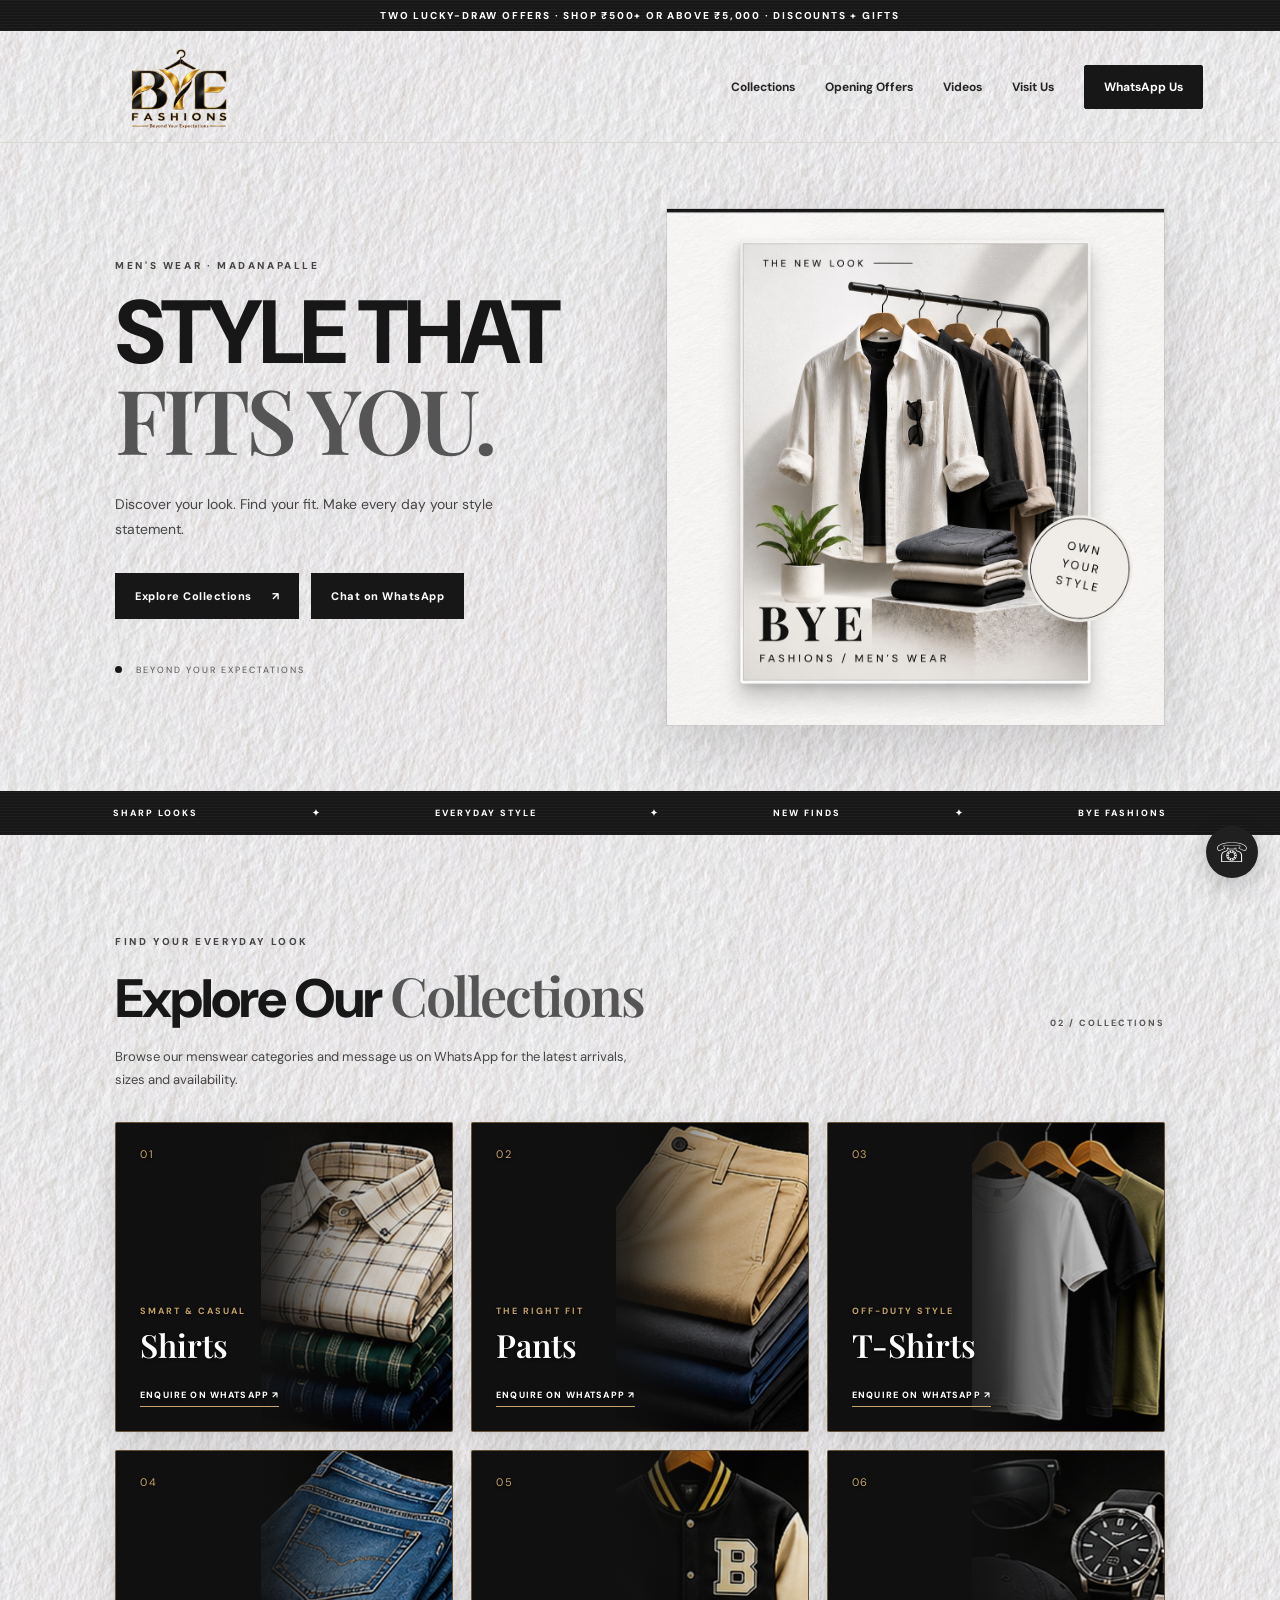
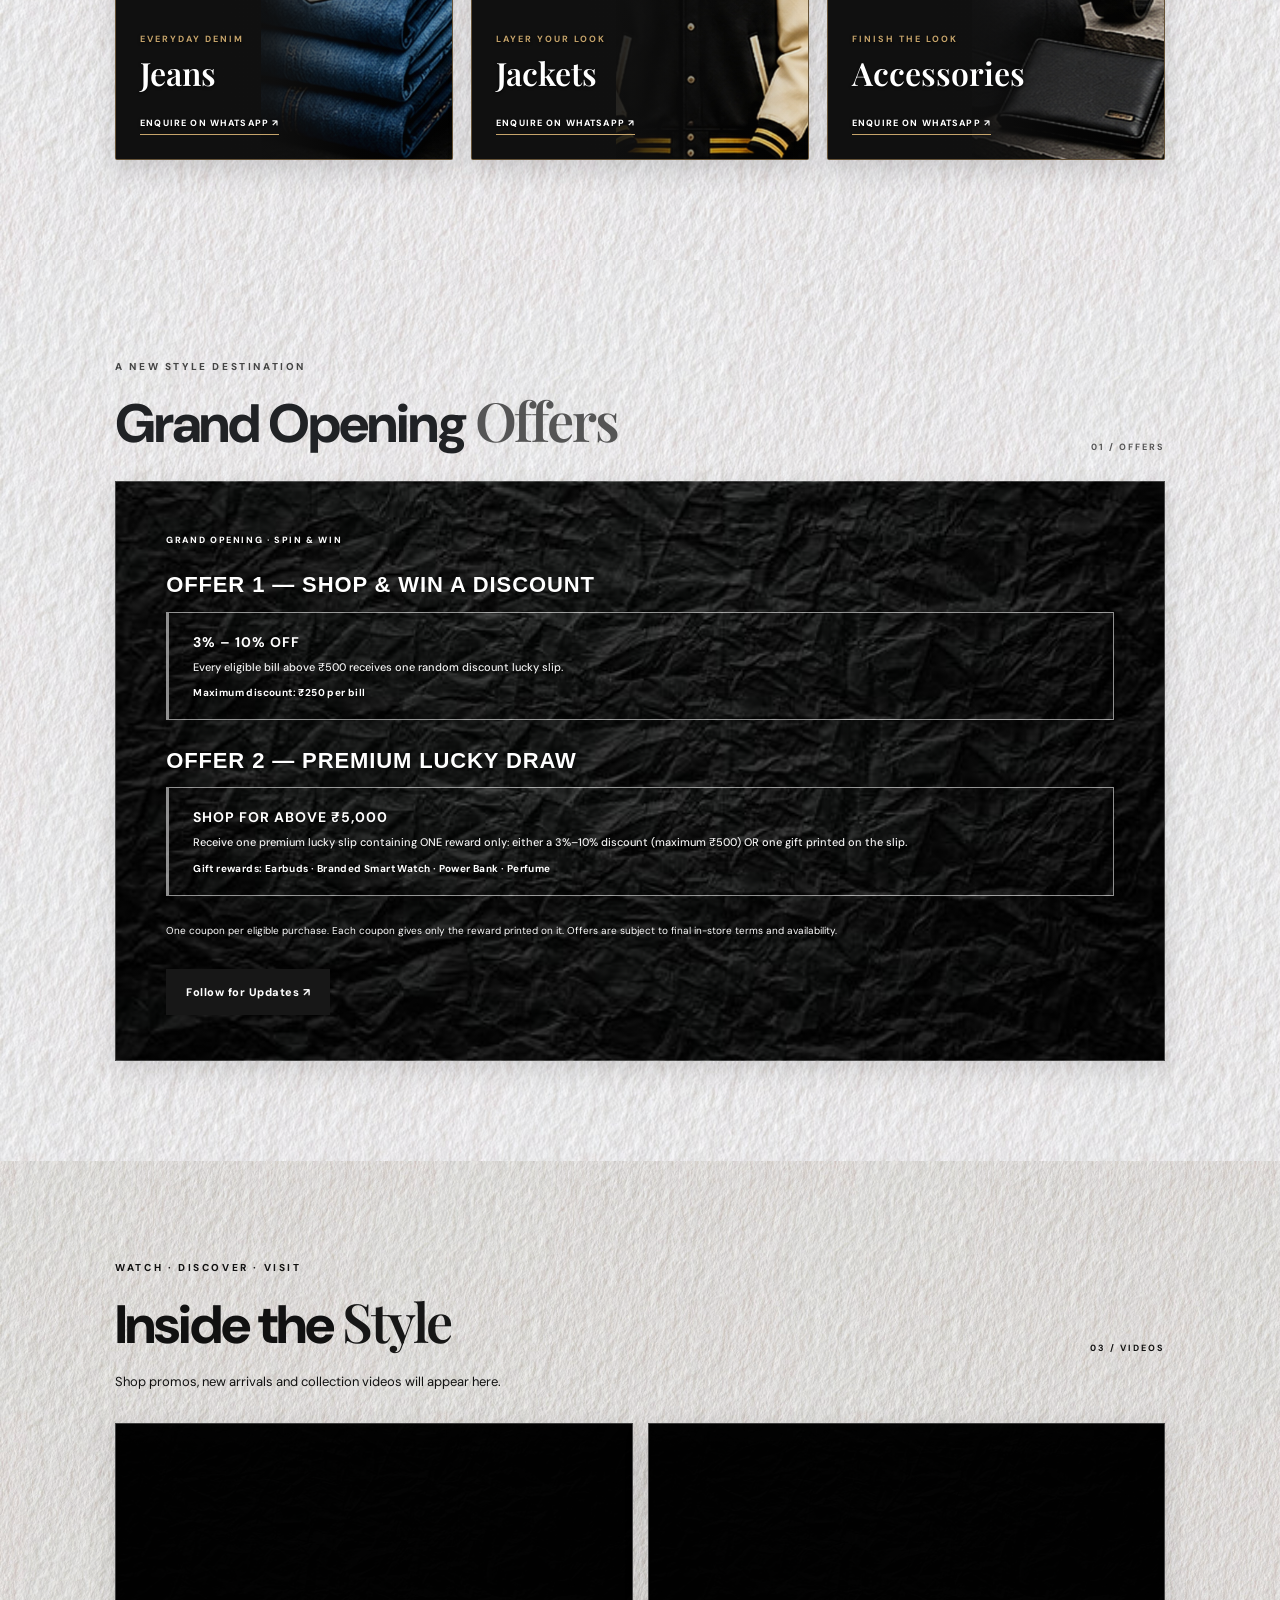
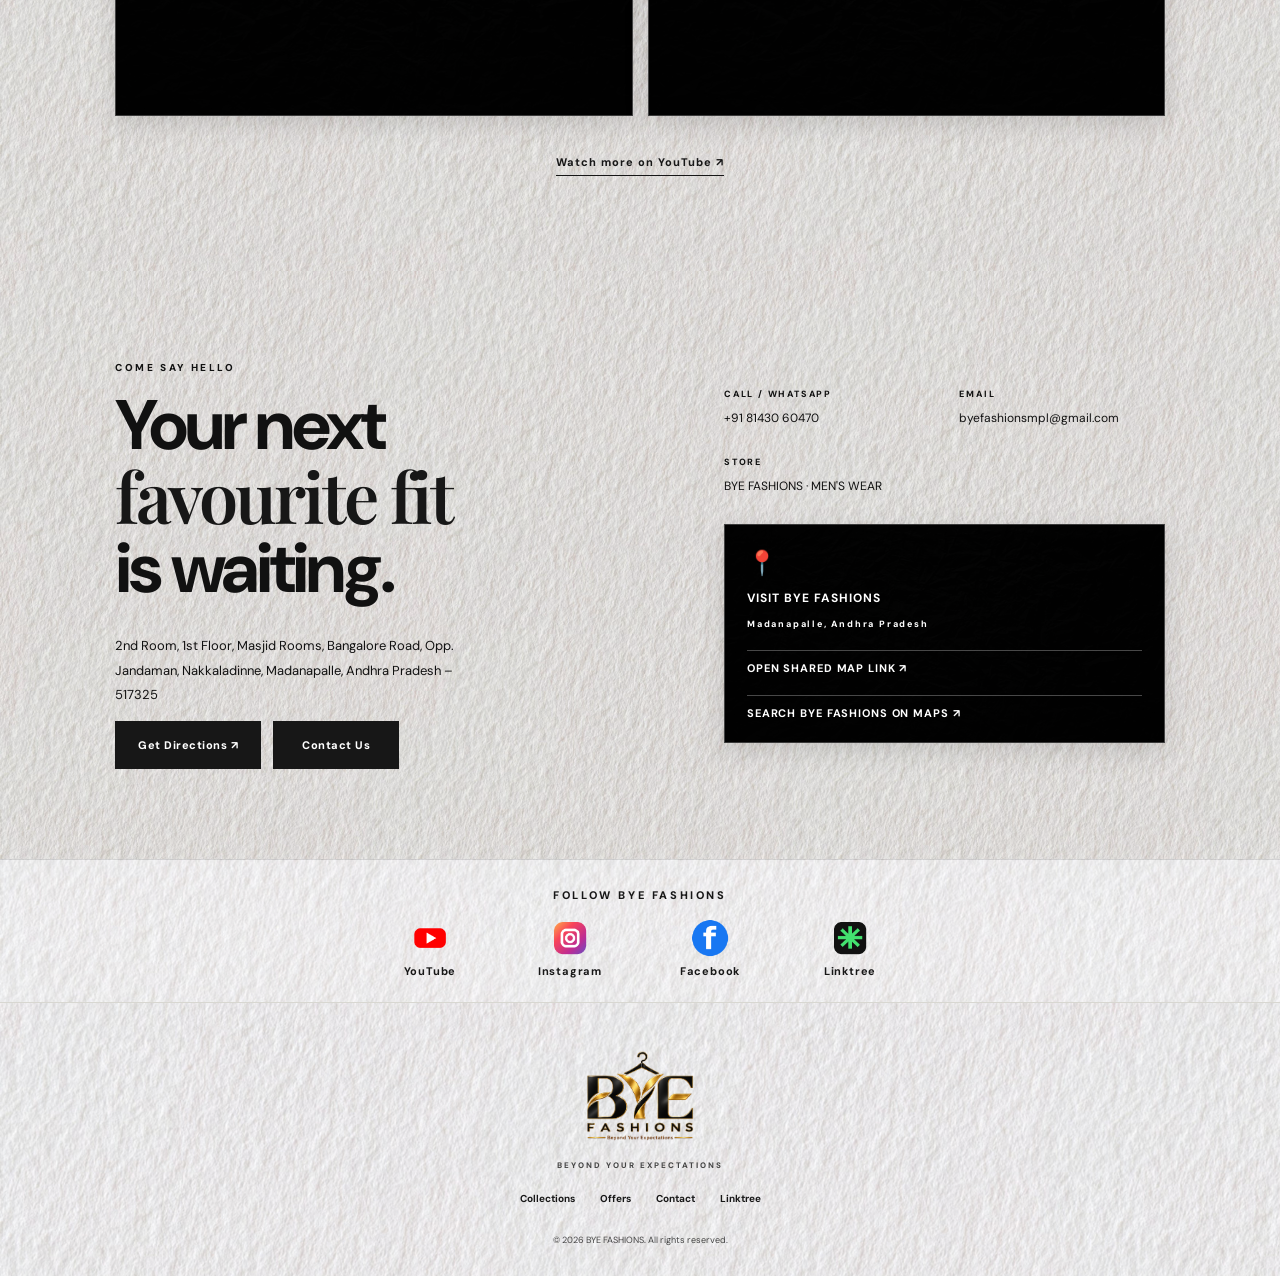
<file: index.html>
<!doctype html>
<html lang="en">
<head>
  <meta charset="utf-8">
  <meta name="viewport" content="width=device-width, initial-scale=1">
  <meta name="theme-color" content="#111111">
  <meta name="description" content="BYE FASHIONS — Men's wear in Madanapalle. Explore collections, opening offers and connect with us.">
  <title>BYE FASHIONS | Men's Wear</title>
  <link rel="icon" type="image/png" href="assets/bye-fashions-logo.png">
  <link rel="preconnect" href="https://fonts.googleapis.com">
  <link rel="preconnect" href="https://fonts.gstatic.com" crossorigin>
  <link href="https://fonts.googleapis.com/css2?family=DM+Sans:wght@400;500;600;700;800&family=Playfair+Display:wght@600;700&display=swap" rel="stylesheet">
  <link rel="stylesheet" href="styles.css">
</head>
<body>
  <div class="announcement" id="announcement">GRAND OPENING · Stay tuned for our opening offers</div>
  <header class="site-header">
    <a class="brand" href="#home" aria-label="BYE FASHIONS home">
      <img src="assets/bye-fashions-logo.png" alt="BYE FASHIONS logo">
    </a>
    <button class="menu-toggle" id="menuToggle" aria-label="Open navigation" aria-expanded="false">☰</button>
    <nav id="mainNav">
      <a href="#collections">Collections</a>
      <a href="#offers">Opening Offers</a>
      <a href="#videos">Videos</a>
      <a href="#visit">Visit Us</a>
      <a class="nav-cta" data-link="whatsapp" href="#">WhatsApp Us</a>
    </nav>
  </header>

  <main>
    <section class="hero" id="home">
      <div class="hero-glow"></div>
      <div class="hero-copy">
        <p class="eyebrow">MEN'S WEAR · MADANAPALLE</p>
        <h1>STYLE THAT<br><span>FITS YOU.</span></h1>
        <p class="hero-sub">Discover your look. Find your fit. Make every day your style statement.</p>
        <div class="hero-actions">
          <a class="button button-gold" href="#collections">Explore Collections <span>↗</span></a>
          <a class="button button-outline" data-link="whatsapp" href="#">Chat on WhatsApp</a>
        </div>
        <div class="hero-note"><span class="gold-dot"></span> BEYOND YOUR EXPECTATIONS</div>
      </div>
      <div class="hero-art" aria-label="BYE FASHIONS editorial menswear collection">
        <img class="hero-editorial-image" src="assets/bye-fashions-hero-editorial.jpg"
             alt="BYE FASHIONS menswear collection featuring shirts, trousers and everyday styles">
      </div>
    </section>

    <section class="ticker" aria-label="Brand promise"><span>SHARP LOOKS</span><i>✦</i><span>EVERYDAY STYLE</span><i>✦</i><span>NEW FINDS</span><i>✦</i><span>BYE FASHIONS</span></section>

    <section class="section collections-section" id="collections">
      <div class="section-heading">
        <div><p class="eyebrow">FIND YOUR EVERYDAY LOOK</p><h2>Explore Our <em>Collections</em></h2></div>
        <span class="section-index">02 / COLLECTIONS</span>
      </div>
      <p class="section-intro">Browse our menswear categories and message us on WhatsApp for the latest arrivals, sizes and availability.</p>
      <div class="collection-grid">
        <a class="collection-card card-shirts" href="https://chat.whatsapp.com/E4lYMnunEx90iemK81GIgt" target="_blank" rel="noopener noreferrer"><span>01</span><div><small>SMART &amp; CASUAL</small><h3>Shirts</h3><b>ENQUIRE ON WHATSAPP ↗</b></div></a>
        <a class="collection-card card-pants" href="https://chat.whatsapp.com/E4lYMnunEx90iemK81GIgt" target="_blank" rel="noopener noreferrer"><span>02</span><div><small>THE RIGHT FIT</small><h3>Pants</h3><b>ENQUIRE ON WHATSAPP ↗</b></div></a>
        <a class="collection-card card-tees" href="https://chat.whatsapp.com/E4lYMnunEx90iemK81GIgt" target="_blank" rel="noopener noreferrer"><span>03</span><div><small>OFF-DUTY STYLE</small><h3>T-Shirts</h3><b>ENQUIRE ON WHATSAPP ↗</b></div></a>
        <a class="collection-card card-jeans" href="https://chat.whatsapp.com/E4lYMnunEx90iemK81GIgt" target="_blank" rel="noopener noreferrer"><span>04</span><div><small>EVERYDAY DENIM</small><h3>Jeans</h3><b>ENQUIRE ON WHATSAPP ↗</b></div></a>
        <a class="collection-card card-jackets" href="https://chat.whatsapp.com/E4lYMnunEx90iemK81GIgt" target="_blank" rel="noopener noreferrer"><span>05</span><div><small>LAYER YOUR LOOK</small><h3>Jackets</h3><b>ENQUIRE ON WHATSAPP ↗</b></div></a>
        <a class="collection-card card-accessories" href="https://chat.whatsapp.com/E4lYMnunEx90iemK81GIgt" target="_blank" rel="noopener noreferrer"><span>06</span><div><small>FINISH THE LOOK</small><h3>Accessories</h3><b>ENQUIRE ON WHATSAPP ↗</b></div></a>
      </div>
</section>

    <section class="section offers-section" id="offers">
      <div class="section-heading">
        <div><p class="eyebrow">A NEW STYLE DESTINATION</p><h2>Grand Opening <em>Offers</em></h2></div>
        <span class="section-index">01 / OFFERS</span>
      </div>
      <div class="offer-panel">
        <div class="offer-content">
          <span class="offer-label">GRAND OPENING · SPIN & WIN</span>
          <div class="offer-item">
            <h3 class="offer-side-heading">OFFER 1 — SHOP & WIN A DISCOUNT</h3>
            <div class="offer-deal">
              <strong>3% – 10% OFF</strong>
              <span>Every eligible bill above ₹500 receives one random discount lucky slip.</span>
              <b>Maximum discount: ₹250 per bill</b>
            </div>
          </div>
          <div class="offer-item">
            <h3 class="offer-side-heading">OFFER 2 — PREMIUM LUCKY DRAW</h3>
            <div class="offer-deal offer-premium">
              <strong>SHOP FOR ABOVE ₹5,000</strong>
              <span>Receive one premium lucky slip containing ONE reward only: either a 3%–10% discount (maximum ₹500) OR one gift printed on the slip.</span>
              <b>Gift rewards: Earbuds · Branded Smart Watch · Power Bank · Perfume</b>
            </div>
          </div>
          <p class="offer-terms">One coupon per eligible purchase. Each coupon gives only the reward printed on it. Offers are subject to final in-store terms and availability.</p>
        </div>
        <a class="button button-dark" data-link="instagram" href="#">Follow for Updates ↗</a>
      </div>
    </section>

    <section class="section video-section" id="videos">
      <div class="section-heading">
        <div><p class="eyebrow">WATCH · DISCOVER · VISIT</p><h2>Inside the <em>Style</em></h2></div>
        <span class="section-index">03 / VIDEOS</span>
      </div>
      <p class="section-intro">Shop promos, new arrivals and collection videos will appear here.</p>
      <div class="video-grid">
        <div class="video-placeholder" id="promoVideo1"><div class="play-icon">▶</div><b>SHOP PROMO</b><small>Watch the latest BYE FASHIONS shop promo</small></div>
        <div class="video-placeholder video-alt" id="promoVideo2"><div class="play-icon">▶</div><b>NEW ARRIVALS</b><small>Watch our latest arrivals</small></div>
      </div>
      <div class="center-action"><a class="text-link" data-link="youtube" href="#">Watch more on YouTube ↗</a></div>
    </section>

    <section class="visit-section" id="visit">
      <div class="visit-copy">
        <p class="eyebrow">COME SAY HELLO</p>
        <h2>Your next<br><em>favourite fit</em><br>is waiting.</h2>
        <p class="address" id="shopAddress"></p>
        <div class="visit-actions"><a class="button button-gold" data-link="maps" href="#">Get Directions ↗</a><a class="button button-outline light" data-link="whatsapp" href="#">Contact Us</a></div>
      </div>
      <div class="visit-details">
        <div><small>CALL / WHATSAPP</small><a id="shopPhone" href="#"></a></div>
        <div><small>EMAIL</small><a id="shopEmail" href="#"></a></div>
        <div><small>STORE</small><span>BYE FASHIONS · MEN'S WEAR</span></div>
        <div class="map-card"><span>📍</span><b>VISIT BYE FASHIONS</b><small>Madanapalle, Andhra Pradesh</small><a data-link="maps" href="#">OPEN SHARED MAP LINK ↗</a><a data-link="mapsSearch" href="#">SEARCH BYE FASHIONS ON MAPS ↗</a></div>
      </div>
    </section>
  </main>


    <div class="social-navigation" aria-label="Follow BYE FASHIONS">
      <span class="social-navigation-title">FOLLOW BYE FASHIONS</span>
      <div class="social-navigation-links">
        <a href="https://www.youtube.com/@byefashions" target="_blank" rel="noopener noreferrer" aria-label="YouTube">
          <img src="assets/social-youtube.png" alt=""><span>YouTube</span>
        </a>
        <a href="https://www.instagram.com/byefashions/" target="_blank" rel="noopener noreferrer" aria-label="Instagram">
          <img src="assets/social-instagram.png" alt=""><span>Instagram</span>
        </a>
        <a href="https://www.facebook.com/profile.php?id=61595693604194" target="_blank" rel="noopener noreferrer" aria-label="Facebook">
          <img src="assets/social-facebook.png" alt=""><span>Facebook</span>
        </a>
        <a href="https://linktr.ee/byefashions" target="_blank" rel="noopener noreferrer" aria-label="Linktree">
          <img src="assets/social-linktree.png" alt=""><span>Linktree</span>
        </a>
      </div>
    </div>

  <footer>
    <img src="assets/bye-fashions-logo.png" alt="BYE FASHIONS">
    <p>BEYOND YOUR EXPECTATIONS</p>
    <div class="footer-links"><a href="#collections">Collections</a><a href="#offers">Offers</a><a href="#visit">Contact</a><a href="https://linktr.ee/byefashions" target="_blank" rel="noopener noreferrer">Linktree</a></div>
    <small>© <span id="year"></span> BYE FASHIONS. All rights reserved.</small>
  </footer>
  <a class="floating-whatsapp" data-link="whatsapp" href="#" aria-label="Chat on WhatsApp">☏</a>
  <script src="config.js"></script>
  <script src="script.js"></script>
</body>
</html>
</file>
<file: styles.css>
*{box-sizing:border-box}html{scroll-behavior:smooth}body{margin:0;background:#f5f3ef;color:#171717;font-family:"DM Sans",Arial,sans-serif}a{color:inherit;text-decoration:none}.announcement{background:#b68a45;color:#17130c;text-align:center;padding:9px 15px;font-size:10px;font-weight:800;letter-spacing:1.8px}.site-header{height:86px;padding:0 clamp(20px,6vw,90px);display:flex;align-items:center;justify-content:space-between;background:#f8f7f4;position:sticky;top:0;z-index:20;border-bottom:1px solid #e7e2d9}.brand img{width:145px;height:66px;object-fit:contain}nav{display:flex;align-items:center;gap:30px;font-size:12px;font-weight:700}nav a:not(.nav-cta){color:#4d4a44}nav a:hover,.footer-links a:hover{color:#a77a35}.nav-cta{background:#171717;color:#fff;padding:13px 19px;border-radius:2px}.menu-toggle{display:none;border:0;background:none;font-size:25px}.hero{min-height:590px;background:#151515;color:#fff;display:grid;grid-template-columns:1.05fr .95fr;align-items:center;padding:65px clamp(25px,9vw,140px);position:relative;overflow:hidden}.hero-glow{position:absolute;width:600px;height:600px;border-radius:50%;background:radial-gradient(circle,#5b4526 0,rgba(21,21,21,0) 68%);right:8%;top:0;opacity:.5}.hero-copy,.hero-art{position:relative;z-index:1}.eyebrow{font-size:10px;letter-spacing:2.6px;font-weight:800;color:#a77d3d;margin:0 0 18px}.hero h1{font-size:clamp(52px,7vw,94px);line-height:.95;letter-spacing:-4px;margin:0;font-weight:800}.hero h1 span{font-family:"Playfair Display",serif;color:#c39a5a;font-weight:600;font-style:italic}.hero-sub{color:#c6c2bb;max-width:410px;line-height:1.8;font-size:14px;margin:25px 0 30px}.hero-actions,.visit-actions{display:flex;gap:12px;flex-wrap:wrap}.button{display:inline-flex;align-items:center;gap:20px;padding:15px 19px;font-size:11px;font-weight:800;letter-spacing:.5px;transition:.2s;border:1px solid transparent}.button:hover{transform:translateY(-2px)}.button-gold{background:#bd9659;color:#17130c}.button-outline{border-color:#68645e;color:#fff}.button-dark{background:#171717;color:#fff}.hero-note{font-size:9px;letter-spacing:2px;color:#aaa;margin-top:45px}.gold-dot{display:inline-block;width:7px;height:7px;border-radius:50%;background:#c39a5a;margin-right:10px}.hero-art{display:flex;justify-content:center;align-items:center;min-height:430px}.hero-frame{width:min(330px,75%);height:420px;border:1px solid #927044;padding:18px;display:flex;flex-direction:column;justify-content:space-between;position:relative;background:linear-gradient(150deg,#27231d,#0c0c0c 60%,#3a2d1c);box-shadow:22px 22px 0 rgba(185,143,77,.12)}.frame-top,.frame-bottom small{font-size:9px;letter-spacing:2px;color:#c5a16a}.frame-bottom{display:flex;flex-direction:column}.frame-bottom b{font:700 45px "Playfair Display";letter-spacing:8px;color:#d0ad73}.fashion-silhouette{position:absolute;inset:60px 30px 65px;background:radial-gradient(ellipse at 50% 20%,#777 0 9%,transparent 10%),linear-gradient(90deg,transparent 25%,#353535 26% 74%,transparent 75%);clip-path:polygon(38% 0,62% 0,74% 17%,92% 28%,80% 38%,72% 31%,78% 100%,22% 100%,28% 31%,20% 38%,8% 28%,26% 17%);opacity:.8}.round-stamp{position:absolute;right:0;bottom:38px;border:1px solid #c19a5b;color:#d2ad70;border-radius:50%;width:95px;height:95px;display:grid;place-content:center;text-align:center;font-size:11px;line-height:1.5;letter-spacing:2px;transform:rotate(12deg);background:#171717}.ticker{display:flex;justify-content:space-evenly;align-items:center;gap:10px;background:#bd9659;color:#17130c;padding:16px 10px;font-size:9px;font-weight:800;letter-spacing:2px}.ticker i{font-style:normal}.section{padding:100px clamp(22px,9vw,140px)}.section-heading{display:flex;justify-content:space-between;align-items:end;gap:20px;margin-bottom:30px}.section h2,.social-band h2{font-size:clamp(34px,4vw,53px);letter-spacing:-2px;line-height:1.05;margin:0;font-weight:800}.section h2 em,.social-band h2 em,.visit-section h2 em{font-family:"Playfair Display",serif;color:#a77d3d;font-weight:600}.section-index{font-size:9px;letter-spacing:2px;color:#9a958b;font-weight:700}.offer-panel{background:#dfd6c8;padding:45px 50px;display:flex;justify-content:space-between;align-items:center;gap:30px}.offer-label{font-size:9px;letter-spacing:2px;font-weight:800;color:#97703b}.offer-panel h3{font:600 clamp(29px,4vw,43px) "Playfair Display";line-height:1.12;margin:12px 0}.offer-panel p,.section-intro{font-size:13px;line-height:1.8;color:#6d685f;max-width:540px}.fine-print{font-size:10px;color:#938d83;margin-top:12px}.collections-section{background:#eeece7}.section-intro{margin:-12px 0 30px}.collection-grid{display:grid;grid-template-columns:repeat(3,1fr);gap:13px}.collection-card{height:300px;position:relative;overflow:hidden;background:#242321;color:#fff;padding:20px;display:flex;flex-direction:column;justify-content:space-between;isolation:isolate}.collection-card:before{content:"";position:absolute;inset:0;z-index:-2;background:linear-gradient(135deg,#6d6558,#252525 65%);transition:transform .5s}.collection-card:after{content:"";position:absolute;inset:0;z-index:-1;background:linear-gradient(0deg,rgba(0,0,0,.9),transparent 70%)}.collection-card:hover:before{transform:scale(1.08)}.card-shirts:before{background:linear-gradient(135deg,#8b8172,#333 65%)}.card-pants:before{background:linear-gradient(135deg,#6c7470,#292d2c 65%)}.card-tees:before{background:linear-gradient(135deg,#9a765b,#31271f 65%)}.card-jeans:before{background:linear-gradient(135deg,#566b83,#202d3b 65%)}.card-jackets:before{background:linear-gradient(135deg,#806b50,#28221b 65%)}.card-accessories:before{background:linear-gradient(135deg,#79716a,#282625 65%)}.collection-card>span{font-size:10px;color:#e0c18c}.collection-card small{font-size:8px;letter-spacing:2px;color:#d0b17b}.collection-card h3{font:600 36px "Playfair Display";margin:7px 0 14px}.collection-card b{font-size:8px;letter-spacing:1.3px;color:#d8b77d}.center-action{text-align:center;margin-top:34px}.social-band{background:#171717;color:#fff;padding:65px clamp(22px,9vw,140px);display:grid;grid-template-columns:1fr 1fr;gap:50px;align-items:center}.social-band h2{font-size:clamp(30px,3.5vw,44px)}.social-band p:not(.eyebrow){font-size:12px;color:#aaa;line-height:1.8;max-width:440px}.social-links{display:grid;grid-template-columns:1fr 1fr;gap:12px}.social-links a{border:1px solid #4b463d;padding:17px;color:#e5d9c6;font-size:12px;font-weight:700}.social-links a span{color:#c39a5a;font-size:17px;margin-right:10px}.video-grid{display:grid;grid-template-columns:1fr 1fr;gap:15px}.video-placeholder{min-height:260px;background:linear-gradient(135deg,#2b2a27,#0e0e0e);color:#fff;display:flex;flex-direction:column;align-items:center;justify-content:center;gap:12px}.video-alt{background:linear-gradient(135deg,#66543b,#1c1a17)}.play-icon{width:48px;height:48px;border:1px solid #c39a5a;border-radius:50%;display:grid;place-items:center;color:#d1ad73;padding-left:3px}.video-placeholder b{font-size:11px;letter-spacing:2px}.video-placeholder small{font-size:10px;color:#bbb}.text-link{font-size:11px;font-weight:800;letter-spacing:1px;border-bottom:1px solid #b68a45;padding-bottom:6px}.visit-section{background:#171717;color:#fff;padding:90px clamp(22px,9vw,140px);display:grid;grid-template-columns:1.1fr .9fr;gap:70px}.visit-section h2{font-size:clamp(45px,6vw,70px);line-height:.98;letter-spacing:-3px;margin:0 0 30px}.address{font-size:13px;line-height:1.9;color:#c0bbb2;max-width:380px}.visit-details{display:grid;grid-template-columns:1fr 1fr;gap:30px;align-content:center}.visit-details>div{display:flex;flex-direction:column;gap:10px}.visit-details small{font-size:9px;letter-spacing:1.8px;color:#c39a5a;font-weight:800}.visit-details a,.visit-details span{font-size:12px;color:#e5e0d7}.map-card{grid-column:1/-1;background:#292722;padding:25px;min-height:135px}.map-card span{font-size:24px}.map-card b{font-size:12px;letter-spacing:1px}.map-card a{color:#d4ae72;font-size:9px;letter-spacing:1px;margin-top:8px}.light{color:#fff}footer{background:#f5f3ef;text-align:center;padding:35px 20px 28px}footer img{width:125px;height:60px;object-fit:contain}footer p{font-size:8px;letter-spacing:2px;color:#9b7949;font-weight:800}.footer-links{display:flex;justify-content:center;gap:25px;margin:22px 0;font-size:10px;font-weight:700;color:#5f5a52}footer>small{font-size:9px;color:#928c82}.floating-whatsapp{position:fixed;bottom:22px;right:22px;width:52px;height:52px;border-radius:50%;background:#1f9d61;color:#fff;display:grid;place-items:center;font-size:27px;box-shadow:0 8px 25px #0003;z-index:30}
@media(max-width:800px){.site-header{height:72px}.brand img{width:118px;height:58px}.menu-toggle{display:block}nav{display:none;position:absolute;top:72px;left:0;right:0;background:#f8f7f4;padding:20px 25px 25px;flex-direction:column;align-items:stretch;gap:18px;border-bottom:1px solid #ddd}nav.open{display:flex}.hero{grid-template-columns:1fr;padding-top:65px;padding-bottom:35px}.hero-art{min-height:360px;margin-top:35px}.hero-frame{height:330px}.round-stamp{right:4%}.section{padding-top:70px;padding-bottom:70px}.offer-panel{padding:30px;align-items:flex-start;flex-direction:column}.collection-grid{grid-template-columns:repeat(2,1fr)}.collection-card{height:250px}.social-band,.visit-section{grid-template-columns:1fr;gap:35px}.visit-details{gap:25px}.ticker{overflow:hidden;white-space:nowrap}.section-index{display:none}}
@media(max-width:480px){.hero h1{font-size:58px}.hero-art{min-height:315px}.hero-frame{height:295px}.collection-grid{gap:8px}.collection-card{height:210px;padding:14px}.collection-card h3{font-size:28px}.collection-card b{font-size:7px}.social-links{gap:8px}.social-links a{padding:13px 10px;font-size:10px}.video-grid{grid-template-columns:1fr}.video-placeholder{min-height:210px}.visit-details{grid-template-columns:1fr}.map-card{grid-column:auto}.footer-links{gap:15px;flex-wrap:wrap}}

.offer-highlights{display:grid;grid-template-columns:1fr 1fr;gap:12px;margin:20px 0;max-width:680px}
.offer-deal{background:#f4f0e9;border-left:3px solid #ae8348;padding:16px 18px;display:flex;flex-direction:column;gap:7px}
.offer-deal strong{font-size:14px;letter-spacing:1px;color:#171717}
.offer-deal span{font-size:11px;line-height:1.6;color:#6d685f}
.offer-terms{font-size:10px!important;color:#777168!important}
@media(max-width:600px){.offer-highlights{grid-template-columns:1fr}}

.offer-content{max-width:760px}.offer-deal b{font-size:10px;letter-spacing:.4px;color:#9a7138;margin-top:3px}.discount-odds{display:grid;grid-template-columns:repeat(5,1fr);gap:8px;margin:18px 0 10px}.discount-odds>strong{grid-column:1/-1;font-size:10px;letter-spacing:1px;text-transform:uppercase;color:#78603f}.discount-odds div{background:#f4f0e9;padding:10px 8px;display:flex;flex-direction:column;gap:5px}.discount-odds span{font-size:10px;color:#6d685f}.discount-odds b{font-size:14px;color:#171717}.offer-terms{max-width:700px!important;font-size:10px!important;line-height:1.7!important;color:#716b61!important}@media(max-width:600px){.discount-odds{grid-template-columns:repeat(3,1fr)}}

.offer-deal-premium{border-left-color:#171717;background:#e7dfd2}.prize-tags{display:flex;flex-wrap:wrap;gap:6px;margin-top:8px}.prize-tags span{font-size:8px;font-weight:800;letter-spacing:.7px;color:#fff;background:#171717;padding:7px 8px}.discount-odds div{align-items:center;justify-content:center;min-height:42px}.discount-odds div span{font-weight:800;color:#171717;letter-spacing:.4px}


/* BYE FASHIONS charcoal / matte-white textile finish */
body{background-color:#202225;color:#f1f1ee;background-image:repeating-linear-gradient(0deg,rgba(255,255,255,.018) 0,rgba(255,255,255,.018) 1px,transparent 1px,transparent 3px),repeating-linear-gradient(90deg,rgba(0,0,0,.10) 0,rgba(0,0,0,.10) 1px,transparent 1px,transparent 4px),radial-gradient(ellipse at 18% 8%,rgba(255,255,255,.055),transparent 42%),linear-gradient(145deg,#282b2e,#17191b 55%,#222427)}
.announcement{background:#b8945c;color:#111;background-image:repeating-linear-gradient(90deg,rgba(255,255,255,.07) 0,rgba(255,255,255,.07) 1px,transparent 1px,transparent 4px)}
.site-header,nav{background-color:#eeede9;color:#17191b;background-image:repeating-linear-gradient(0deg,rgba(40,40,40,.025) 0,rgba(40,40,40,.025) 1px,transparent 1px,transparent 3px),repeating-linear-gradient(90deg,rgba(255,255,255,.24) 0,rgba(255,255,255,.24) 1px,transparent 1px,transparent 4px)}
nav a:not(.nav-cta){color:#333}.nav-cta{background:#202225;color:#fff}
.hero,.visit-section,.social-band{background-color:#17191b;background-image:repeating-linear-gradient(0deg,rgba(255,255,255,.018) 0,rgba(255,255,255,.018) 1px,transparent 1px,transparent 3px),repeating-linear-gradient(90deg,rgba(0,0,0,.14) 0,rgba(0,0,0,.14) 1px,transparent 1px,transparent 4px),radial-gradient(ellipse at 14% 65%,rgba(184,148,92,.12),transparent 42%),linear-gradient(135deg,#292c2f,#121416 72%)}
.hero-glow{opacity:.25}
.hero-frame,.video-placeholder,.video-alt,.map-card{background-color:#222528;background-image:repeating-linear-gradient(0deg,rgba(255,255,255,.025) 0,rgba(255,255,255,.025) 1px,transparent 1px,transparent 3px),repeating-linear-gradient(90deg,rgba(0,0,0,.13) 0,rgba(0,0,0,.13) 1px,transparent 1px,transparent 4px),linear-gradient(145deg,#303336,#141618 72%)}
.ticker{background:#b8945c}
.section,.collections-section{background-color:#202326;color:#f1f0ec;background-image:repeating-linear-gradient(0deg,rgba(255,255,255,.014) 0,rgba(255,255,255,.014) 1px,transparent 1px,transparent 4px),linear-gradient(135deg,#292c2f,#191c1e)}
.section h2{color:#f3f2ee}.section-intro{color:#c2c1bb}.section-index{color:#b8b5ad}
.offers-section,.video-section,footer{background-color:#e9e8e4;color:#202225;background-image:repeating-linear-gradient(0deg,rgba(30,30,30,.025) 0,rgba(30,30,30,.025) 1px,transparent 1px,transparent 3px),repeating-linear-gradient(90deg,rgba(255,255,255,.25) 0,rgba(255,255,255,.25) 1px,transparent 1px,transparent 5px),linear-gradient(135deg,#efeee9,#deded9)}
.offers-section .section-heading h2,.video-section .section-heading h2{color:#202225}
.offer-panel{background-color:#f4f3ef;color:#1c1e20;border:1px solid #d0cfca;background-image:repeating-linear-gradient(0deg,rgba(20,20,20,.018) 0,rgba(20,20,20,.018) 1px,transparent 1px,transparent 3px),repeating-linear-gradient(90deg,rgba(255,255,255,.34) 0,rgba(255,255,255,.34) 1px,transparent 1px,transparent 4px),linear-gradient(145deg,#faf9f5,#e7e6e1);box-shadow:0 14px 35px rgba(0,0,0,.14)}
.offer-panel h3{color:#1c1e20}.offer-panel p{color:#555650}
.offer-deal{background:#e7e6e1;border:1px solid #d0cfca;border-left:3px solid #ad8954;background-image:repeating-linear-gradient(0deg,rgba(20,20,20,.025) 0,rgba(20,20,20,.025) 1px,transparent 1px,transparent 4px)}
.offer-deal strong{color:#17191b}.offer-deal span,.offer-deal b,.fine-print,.offer-terms{color:#555650}
.discount-odds{background:#e8e7e2;border:1px solid #d0cfca;color:#222}.discount-odds strong,.discount-odds span{color:#222}.discount-odds b{color:#896a3e}
.collection-card{border:1px solid rgba(255,255,255,.16);box-shadow:0 10px 26px rgba(0,0,0,.25)}
.collection-card:before{background-image:repeating-linear-gradient(0deg,rgba(255,255,255,.035) 0,rgba(255,255,255,.035) 1px,transparent 1px,transparent 3px),repeating-linear-gradient(90deg,rgba(0,0,0,.12) 0,rgba(0,0,0,.12) 1px,transparent 1px,transparent 4px),linear-gradient(135deg,#55595b,#242729 70%);filter:saturate(.58)}
.social-links a{border-color:#65635d;background:rgba(255,255,255,.025)}
.video-section .section-intro{color:#5f5e59}.footer-links{color:#444}.floating-whatsapp{background:#23865a}
@media(max-width:800px){nav.open{background-color:#eeede9;background-image:repeating-linear-gradient(0deg,rgba(30,30,30,.02) 0,rgba(30,30,30,.02) 1px,transparent 1px,transparent 3px)}}

/* BYE FASHIONS — embossed white paper + matte black theme */
:root{--paper:#f7f6f2;--ink:#171717;--muted:#5f5f5b;--line:#d8d7d1;--soft:#eeede8;--accent:#252525}
body{background-color:var(--paper);color:var(--ink);background-image:repeating-linear-gradient(0deg,rgba(35,35,35,.025) 0,rgba(35,35,35,.025) 1px,transparent 1px,transparent 3px),repeating-linear-gradient(90deg,rgba(255,255,255,.55) 0,rgba(255,255,255,.55) 1px,transparent 1px,transparent 4px),radial-gradient(ellipse at 20% 15%,rgba(255,255,255,.85),transparent 55%),linear-gradient(135deg,#fbfaf7,#efeee9 55%,#f8f7f3)}
.announcement,.ticker{background:#171717;color:#fff;background-image:repeating-linear-gradient(0deg,rgba(255,255,255,.035) 0,rgba(255,255,255,.035) 1px,transparent 1px,transparent 3px)}
.site-header,nav,nav.open{background-color:#f8f7f3;color:#171717;background-image:repeating-linear-gradient(0deg,rgba(25,25,25,.018) 0,rgba(25,25,25,.018) 1px,transparent 1px,transparent 3px),repeating-linear-gradient(90deg,rgba(255,255,255,.5) 0,rgba(255,255,255,.5) 1px,transparent 1px,transparent 4px);border-color:#d8d7d1}
nav a:not(.nav-cta){color:#242424}nav a:hover,.footer-links a:hover{color:#000;text-decoration:underline;text-underline-offset:5px}.nav-cta,.button-dark{background:#171717;color:#fff;border:1px solid #171717}.nav-cta:hover,.button-dark:hover{background:#383838}
.hero,.visit-section,.social-band{background-color:#f7f6f2;color:#171717;background-image:repeating-linear-gradient(0deg,rgba(35,35,35,.024) 0,rgba(35,35,35,.024) 1px,transparent 1px,transparent 3px),repeating-linear-gradient(90deg,rgba(255,255,255,.52) 0,rgba(255,255,255,.52) 1px,transparent 1px,transparent 4px),radial-gradient(ellipse at 75% 20%,rgba(255,255,255,.9),transparent 55%),linear-gradient(135deg,#fbfaf7,#efeee9 65%,#f8f7f3)}
.hero h1,.section h2,.social-band h2,.visit-section h2{color:#171717}.hero h1 span,.section h2 em,.social-band h2 em,.visit-section h2 em{color:#555;font-style:normal}.eyebrow,.offer-label,.section-index,.visit-details small{color:#555}.hero-sub,.hero-note,.address,.visit-details a,.visit-details span,.social-band p:not(.eyebrow){color:#555}.hero-frame,.video-placeholder,.video-alt,.map-card{background-color:#e9e8e2;color:#171717;background-image:repeating-linear-gradient(0deg,rgba(30,30,30,.035) 0,rgba(30,30,30,.035) 1px,transparent 1px,transparent 3px),repeating-linear-gradient(90deg,rgba(255,255,255,.5) 0,rgba(255,255,255,.5) 1px,transparent 1px,transparent 4px),linear-gradient(145deg,#faf9f5,#e4e3dd);border:1px solid #c9c8c1;box-shadow:0 12px 30px rgba(0,0,0,.08)}
.frame-top,.frame-bottom small,.frame-bottom b,.round-stamp,.play-icon{color:#171717;border-color:#777}.frame-bottom b{color:#171717}.round-stamp{background:#f7f6f2}.hero-glow{opacity:.08;background:radial-gradient(circle,#777 0,rgba(255,255,255,0) 68%)}
.button-gold,.button-outline{background:#171717;color:#fff;border:1px solid #171717}.button-outline{border-color:#171717}.gold-dot{background:#171717}
.section,.collections-section{background-color:#f7f6f2;color:#171717;background-image:repeating-linear-gradient(0deg,rgba(35,35,35,.022) 0,rgba(35,35,35,.022) 1px,transparent 1px,transparent 3px),repeating-linear-gradient(90deg,rgba(255,255,255,.48) 0,rgba(255,255,255,.48) 1px,transparent 1px,transparent 4px),linear-gradient(135deg,#faf9f6,#efeee9)}
.offers-section,.video-section,footer{background-color:#f7f6f2;color:#171717;background-image:repeating-linear-gradient(0deg,rgba(35,35,35,.022) 0,rgba(35,35,35,.022) 1px,transparent 1px,transparent 3px),repeating-linear-gradient(90deg,rgba(255,255,255,.48) 0,rgba(255,255,255,.48) 1px,transparent 1px,transparent 4px),linear-gradient(135deg,#faf9f6,#efeee9)}
.offer-panel,.offer-deal,.offer-deal-premium,.discount-odds,.discount-odds div{background-color:#f8f7f3;color:#171717;background-image:repeating-linear-gradient(0deg,rgba(35,35,35,.02) 0,rgba(35,35,35,.02) 1px,transparent 1px,transparent 3px),repeating-linear-gradient(90deg,rgba(255,255,255,.5) 0,rgba(255,255,255,.5) 1px,transparent 1px,transparent 4px);border:1px solid #d5d4ce;box-shadow:none}.offer-deal{border-left:3px solid #171717}.offer-deal strong,.discount-odds b,.discount-odds strong,.discount-odds span,.offer-deal b{color:#171717}.offer-panel p,.offer-deal span,.offer-terms,.fine-print,.section-intro{color:#555}
.collection-card{background:#f8f7f3;color:#171717;border:1px solid #c9c8c1;box-shadow:0 8px 22px rgba(0,0,0,.07)}.collection-card:before,.card-shirts:before,.card-pants:before,.card-tees:before,.card-jeans:before,.card-jackets:before,.card-accessories:before{background-image:repeating-linear-gradient(0deg,rgba(35,35,35,.025) 0,rgba(35,35,35,.025) 1px,transparent 1px,transparent 3px),repeating-linear-gradient(90deg,rgba(255,255,255,.5) 0,rgba(255,255,255,.5) 1px,transparent 1px,transparent 4px),linear-gradient(135deg,#faf9f6,#e3e2dc 70%);filter:none}.collection-card:after{background:linear-gradient(0deg,rgba(255,255,255,.97),rgba(255,255,255,.05) 85%)}.collection-card>span,.collection-card small,.collection-card h3,.collection-card b{color:#171717}
.social-links a{border:1px solid #c9c8c1;background:rgba(255,255,255,.35);color:#171717}.social-links a span{color:#171717}.video-placeholder b,.video-placeholder small{color:#171717}.video-placeholder{background-color:#e9e8e2}.video-alt{background-color:#e9e8e2}.visit-details small{color:#555}.map-card{background-color:#eeede8}.map-card a{color:#171717}.light{color:#171717}footer{border-top:1px solid #d8d7d1}footer p,footer>small,.footer-links{color:#555}.text-link{border-color:#171717;color:#171717}.floating-whatsapp{background:#202020}
/* Use the supplied embossed-paper reference as the real repeating site texture */
body,.site-header,nav,nav.open,.hero,.section,.collections-section,.offers-section,.video-section,.visit-section,.social-band,footer,.offer-panel,.offer-deal,.offer-deal-premium,.discount-odds,.discount-odds div,.hero-frame,.video-placeholder,.video-alt,.map-card{background-image:linear-gradient(rgba(255,255,255,.16),rgba(255,255,255,.16)),url('assets/paper-texture.jpg');background-repeat:repeat;background-size:auto,560px 560px;background-blend-mode:normal,normal}

/* Offers: clear vertical sequence */
.offer-panel{align-items:flex-start}
.offer-content{width:100%;max-width:760px}
.offer-item{margin:22px 0 26px}
.offer-side-heading{font-family:Inter,Arial,sans-serif!important;font-size:clamp(16px,2vw,20px)!important;font-weight:800!important;letter-spacing:.7px;text-transform:uppercase;color:#171717;margin:0 0 12px!important;line-height:1.35!important}
.offer-item .offer-deal{width:100%;box-sizing:border-box}
.offer-premium{border-left-color:#171717}
.offer-terms{margin-top:16px}
@media(max-width:600px){.offer-panel{padding:26px 20px;display:block}.offer-panel>.button{margin-top:18px;display:inline-flex}}

/* Editorial menswear hero image */
.hero-art{display:flex;align-items:center;justify-content:center;min-width:0}
.hero-editorial-image{display:block;width:min(100%,520px);height:auto;max-height:610px;object-fit:contain;border:1px solid rgba(0,0,0,.12);box-shadow:0 24px 55px rgba(0,0,0,.12)}
@media(max-width:760px){.hero-editorial-image{width:min(100%,390px);max-height:520px}}

/* VISIBILITY + RESPONSIVE LAYOUT FIXES */
html{scroll-behavior:smooth;scroll-padding-top:90px}
body{color:#171717!important;background-color:#f8f7f4!important}
p,small,.section-intro,.offer-deal span,.offer-terms,.address,.visit-details a,.visit-details span,footer p,footer small{color:#454545!important}
h1,h2,h3,h4,b,strong,label,nav a,.footer-links a{color:#171717}
.section-heading{display:flex;align-items:flex-end;justify-content:space-between;gap:18px;margin-bottom:28px}
.section h2{font-size:clamp(32px,5vw,54px);line-height:1.08;margin:0;color:#171717}
.offer-panel{display:block!important;background:rgba(255,255,255,.48)!important;border:1px solid #d0cec7!important}
.offer-content{max-width:none!important;width:100%}
.offer-side-heading{display:block!important;visibility:visible!important;opacity:1!important;color:#111!important;font-size:clamp(17px,2.2vw,22px)!important}
.offer-deal{background:rgba(255,255,255,.72)!important;border:1px solid #d1cfc8!important;border-left:4px solid #171717!important;padding:18px 20px!important}
.offer-deal strong,.offer-deal b{display:block;color:#111!important}
.offer-deal span{display:block;color:#444!important;line-height:1.65}
.offer-panel>.button{margin-top:20px;position:static;align-self:flex-start}
.video-placeholder,.video-alt{min-height:230px!important;background:rgba(255,255,255,.78)!important;border:1px solid #bdbbb4!important;box-shadow:0 8px 24px rgba(0,0,0,.06)}
.video-placeholder b,.video-placeholder small,.play-icon{color:#171717!important}
.play-icon{border:1px solid #171717!important}
.map-card{background:rgba(255,255,255,.78)!important;border:1px solid #c7c5be!important}
.visit-section{background-color:#f7f6f2!important;color:#171717!important}
.visit-section h2,.visit-details a,.visit-details span,.address{color:#171717!important}
.visit-details small{color:#555!important}
.button,.nav-cta{opacity:1!important;visibility:visible!important}
.collection-grid{grid-template-columns:repeat(3,minmax(0,1fr))}
.collection-card{min-height:220px;height:auto!important;padding:20px!important;justify-content:space-between}
.collection-card:after{background:linear-gradient(0deg,rgba(255,255,255,.98),rgba(255,255,255,.18) 100%)!important}
.collection-card>span,.collection-card small,.collection-card h3,.collection-card b{color:#111!important}
.collection-card b{font-size:10px!important;display:block;margin-top:10px}
@media(max-width:800px){
 .section-heading{align-items:flex-start}
 .offer-panel{padding:26px 20px!important}
 .collection-grid{grid-template-columns:repeat(2,minmax(0,1fr))!important}
 .visit-section{padding:60px 24px!important}
}
@media(max-width:480px){
 .collection-grid{grid-template-columns:1fr 1fr!important}
 .collection-card{min-height:190px;padding:14px!important}
 .collection-card h3{font-size:25px!important}
 .offer-side-heading{font-size:16px!important}
 .offer-deal{padding:15px!important}
 .video-grid{grid-template-columns:1fr!important}
}

/* Collection photography: clean product imagery with readable text */
.collection-card{background:#f7f6f2!important;color:#171717!important}
.collection-card:before{inset:0 0 0 34%!important;z-index:-2!important;background-position:center!important;background-size:cover!important;background-repeat:no-repeat!important;opacity:1!important;transition:transform .55s ease!important}
.collection-card:after{z-index:-1!important;background:linear-gradient(90deg,rgba(248,247,243,1) 0%,rgba(248,247,243,.96) 27%,rgba(248,247,243,.45) 58%,rgba(248,247,243,.03) 100%)!important}
.collection-card:hover:before{transform:scale(1.05)!important}
.card-shirts:before{background-image:url('assets/collection-shirts.jpg')!important}
.card-pants:before{background-image:url('assets/collection-pants.jpg')!important}
.card-tees:before{background-image:url('assets/collection-tshirts.jpg')!important}
.card-jeans:before{background-image:url('assets/collection-jeans.jpg')!important}
.card-jackets:before{background-image:url('assets/collection-jackets.jpg')!important}
.card-accessories:before{background-image:url('assets/collection-accessories.jpg')!important}
.collection-card>span,.collection-card small,.collection-card h3,.collection-card b{position:relative;z-index:1;color:#171717!important;text-shadow:0 1px 5px rgba(255,255,255,.65)}
@media(max-width:480px){.collection-card:before{inset:0 0 0 28%!important}.collection-card:after{background:linear-gradient(90deg,rgba(248,247,243,1),rgba(248,247,243,.78) 48%,rgba(248,247,243,.08))!important}}


/* FINAL READABILITY PASS: video, visit and section headings */
.video-section,
.visit-section {
  background-color: #f7f6f2 !important;
  color: #171717 !important;
  background-image:
    url("assets/paper-texture.jpg"),
    linear-gradient(#f7f6f2, #f7f6f2) !important;
  background-blend-mode: multiply, normal;
  background-size: 420px 420px, cover !important;
}
.video-section .section-heading h2,
.video-section .section-heading h2 em,
.visit-section h2,
.visit-section h2 em,
.video-section .eyebrow,
.visit-section .eyebrow,
.video-section .section-index,
.video-section .section-intro,
.video-placeholder b,
.video-placeholder small,
.video-placeholder .play-icon,
.visit-copy .address,
.visit-details,
.visit-details small,
.visit-details a,
.visit-details span,
.map-card b,
.map-card small,
.map-card a {
  color: #111111 !important;
  opacity: 1 !important;
  text-shadow: none !important;
}
.video-placeholder,
.video-alt,
.map-card {
  background-color: rgba(255,255,255,.78) !important;
  background-image: url("assets/paper-texture.jpg") !important;
  background-blend-mode: multiply !important;
  border: 1px solid #bdbbb4 !important;
}
.video-placeholder b {
  display: block !important;
  font-weight: 800 !important;
  letter-spacing: .16em !important;
}
.video-placeholder small {
  display: block !important;
  font-size: 13px !important;
  line-height: 1.55 !important;
  font-weight: 500 !important;
}
.play-icon {
  border: 1px solid #222 !important;
  color: #111 !important;
  background: rgba(255,255,255,.75) !important;
}
.visit-actions .button,
.visit-actions .button-gold,
.visit-actions .button-outline,
.visit-actions .button-outline.light {
  background: #171717 !important;
  color: #fff !important;
  border: 1px solid #171717 !important;
  opacity: 1 !important;
  text-shadow: none !important;
  min-width: 126px !important;
  display: inline-flex !important;
  align-items: center !important;
  justify-content: center !important;
  padding: 16px 22px !important;
}
.visit-actions .button:hover {
  background: #333 !important;
  color: #fff !important;
}
.visit-details .map-card {
  padding: 22px !important;
  gap: 12px !important;
}
.map-card a {
  display: block !important;
  font-weight: 700 !important;
  font-size: 11px !important;
  letter-spacing: .08em !important;
  padding-top: 8px !important;
  border-top: 1px solid rgba(0,0,0,.15) !important;
}
.video-section .section-heading h2 em,
.visit-section h2 em {
  color: #171717 !important;
}

/* BYE FASHIONS logo visibility upgrade */
.site-header {
  min-height: 104px !important;
}
.brand {
  display: flex !important;
  align-items: center !important;
  flex: 0 0 auto !important;
}
.brand img {
  width: 190px !important;
  height: 88px !important;
  max-width: none !important;
  object-fit: contain !important;
  display: block !important;
}
footer img {
  width: 190px !important;
  height: 96px !important;
  max-width: none !important;
  object-fit: contain !important;
  display: block !important;
  margin: 0 auto 8px !important;
}
@media (max-width: 800px) {
  .site-header {
    min-height: 88px !important;
    height: 88px !important;
    padding-left: 18px !important;
    padding-right: 18px !important;
  }
  .brand img {
    width: 155px !important;
    height: 76px !important;
  }
  nav {
    top: 88px !important;
  }
  footer img {
    width: 170px !important;
    height: 88px !important;
  }
}


/* Black crumpled-paper texture for collection tiles only */
.collection-card,
.collection-tile,
.category-card,
.collection-item,
.collections-grid > a,
.collections-grid > article {
  background-color: #111 !important;
  background-image:
    linear-gradient(rgba(0,0,0,.22), rgba(0,0,0,.48)),
    url("assets/black-crumpled-paper-texture.jpg") !important;
  background-size: cover, cover !important;
  background-position: center !important;
  background-repeat: no-repeat !important;
  color: #fff !important;
  border: 1px solid rgba(255,255,255,.22) !important;
  box-shadow: 0 8px 24px rgba(0,0,0,.10) !important;
}
.collection-card *,
.collection-tile *,
.category-card *,
.collection-item *,
.collections-grid > a *,
.collections-grid > article * {
  color: #fff !important;
}
.collection-card a,
.collection-tile a,
.category-card a,
.collection-item a,
.collections-grid > a a,
.collections-grid > article a {
  color: #fff !important;
}


/* BLACK CRUMPLED-PAPER TREATMENT FOR OFFER, VIDEO AND MAP TILES */
.offer-panel,
.offer-deal,
.video-placeholder,
.video-alt,
.map-card {
  background-color: #111 !important;
  background-image:
    linear-gradient(rgba(0,0,0,.24), rgba(0,0,0,.42)),
    url("assets/black-crumpled-paper-texture.jpg") !important;
  background-size: cover, cover !important;
  background-position: center !important;
  background-repeat: no-repeat !important;
  color: #fff !important;
  border: 1px solid rgba(255,255,255,.22) !important;
  box-shadow: 0 8px 24px rgba(0,0,0,.12) !important;
}
.offer-panel *,
.offer-deal *,
.video-placeholder *,
.map-card * {
  color: #fff !important;
  opacity: 1 !important;
  text-shadow: none !important;
}
.offer-label,
.offer-item h3,
.offer-side-heading,
.offer-deal strong,
.offer-deal b,
.video-placeholder b,
.video-placeholder small,
.map-card b,
.map-card small,
.map-card a {
  color: #fff !important;
}
.offer-deal {
  padding: 20px 24px !important;
  border-left: 3px solid rgba(255,255,255,.85) !important;
}
.offer-panel .fine-print,
.offer-panel p {
  color: rgba(255,255,255,.86) !important;
}
.video-placeholder {
  min-height: 260px !important;
}
.video-placeholder small {
  font-size: 12px !important;
  color: rgba(255,255,255,.9) !important;
}
.play-icon {
  border-color: #fff !important;
  color: #fff !important;
  background: rgba(0,0,0,.3) !important;
}
.map-card {
  padding: 25px !important;
  min-height: 150px !important;
}
.map-card a {
  border-top: 1px solid rgba(255,255,255,.28) !important;
  padding-top: 10px !important;
  font-weight: 700 !important;
}

/* BRAND LOGO: larger in header and footer */
.site-header {
  min-height: 112px !important;
  height: 112px !important;
}
.brand img {
  width: 205px !important;
  height: 100px !important;
  max-width: none !important;
  object-fit: contain !important;
  display: block !important;
}
footer img {
  width: 210px !important;
  height: 112px !important;
  max-width: none !important;
  object-fit: contain !important;
  display: block !important;
  margin: 0 auto 10px !important;
}
@media (max-width: 800px) {
  .site-header {
    min-height: 100px !important;
    height: 100px !important;
    padding-left: 16px !important;
    padding-right: 16px !important;
  }
  .brand img {
    width: 175px !important;
    height: 90px !important;
  }
  nav { top: 100px !important; }
  footer img {
    width: 185px !important;
    height: 100px !important;
  }
}


/* Offer panel contrast correction: keep every line readable on dark texture */
.offer-panel,
.offer-panel .offer-content,
.offer-panel .offer-item,
.offer-panel .offer-deal,
.offer-panel .fine-print {
  color: #fff !important;
}
.offer-panel .offer-label,
.offer-panel .offer-side-heading,
.offer-panel h3,
.offer-panel .offer-deal strong,
.offer-panel .offer-deal span,
.offer-panel .offer-deal b,
.offer-panel p,
.offer-panel .fine-print,
.offer-panel small {
  color: #fff !important;
  opacity: 1 !important;
  visibility: visible !important;
  text-shadow: 0 1px 2px rgba(0,0,0,.65) !important;
}
.offer-panel .offer-deal span,
.offer-panel .fine-print {
  color: #f2f2f2 !important;
  font-weight: 500 !important;
}
.offer-panel .offer-deal {
  background-color: rgba(0,0,0,.22) !important;
  border-color: rgba(255,255,255,.55) !important;
}
.offer-panel .offer-item h3 {
  font-weight: 800 !important;
  letter-spacing: .04em !important;
}
.offer-panel .offer-label {
  color: #fff !important;
  letter-spacing: .18em !important;
}


/* WhatsApp Community invitation */
.community-invite {
  margin-top: 34px;
  padding: 28px 32px;
  display: flex;
  align-items: center;
  justify-content: space-between;
  gap: 24px;
  background-color: #111;
  background-image:
    linear-gradient(rgba(0,0,0,.28), rgba(0,0,0,.42)),
    url("assets/black-crumpled-paper-texture.jpg");
  background-size: cover;
  background-position: center;
  border: 1px solid rgba(255,255,255,.22);
  color: #fff;
}
.community-invite * { color: #fff !important; }
.community-kicker {
  display: block;
  font-size: 9px;
  letter-spacing: 2px;
  font-weight: 800;
  margin-bottom: 9px;
}
.community-invite h3 {
  font-family: "Playfair Display", serif;
  font-size: clamp(22px, 3vw, 30px);
  line-height: 1.2;
  margin: 0 0 8px;
}
.community-invite p {
  margin: 0;
  max-width: 560px;
  font-size: 12px;
  line-height: 1.7;
  color: rgba(255,255,255,.9) !important;
}
.community-button {
  display: inline-flex;
  flex: 0 0 auto;
  align-items: center;
  justify-content: center;
  min-height: 48px;
  padding: 14px 20px;
  background: #fff;
  color: #111 !important;
  border: 1px solid #fff;
  font-size: 10px;
  font-weight: 800;
  letter-spacing: .8px;
  text-align: center;
}
.community-button:hover { background: #e9e9e9; }
@media (max-width: 700px) {
  .community-invite { flex-direction: column; align-items: flex-start; padding: 23px 20px; }
  .community-button { width: 100%; }
}


/* Premium collection tiles: clean product photography, consistent editorial layout */
.collection-grid {
  grid-template-columns: repeat(3, minmax(0, 1fr)) !important;
  gap: 18px !important;
}
.collection-card {
  min-height: 310px !important;
  height: 310px !important;
  padding: 24px !important;
  background: #111 !important;
  color: #fff !important;
  border: 1px solid rgba(180,145,91,.55) !important;
  border-radius: 2px !important;
  box-shadow: 0 10px 26px rgba(0,0,0,.13) !important;
  isolation: isolate !important;
}
.collection-card:before {
  inset: 0 0 0 40% !important;
  z-index: -2 !important;
  background-repeat: no-repeat !important;
  background-size: cover !important;
  background-position: center !important;
  transition: transform .55s ease !important;
  opacity: .98 !important;
}
.collection-card:after {
  inset: 0 !important;
  z-index: -1 !important;
  background: linear-gradient(90deg,
    #101010 0%,
    rgba(16,16,16,.98) 26%,
    rgba(16,16,16,.78) 45%,
    rgba(16,16,16,.10) 78%,
    rgba(16,16,16,.04) 100%) !important;
}
.collection-card:hover:before { transform: scale(1.045) !important; }
.card-shirts:before { background-image: url("assets/collection-shirts.jpg") !important; }
.card-pants:before { background-image: url("assets/collection-pants.jpg") !important; }
.card-tees:before { background-image: url("assets/collection-tshirts.jpg") !important; }
.card-jeans:before { background-image: url("assets/collection-jeans.jpg") !important; }
.card-jackets:before { background-image: url("assets/collection-jackets.jpg") !important; }
.card-accessories:before { background-image: url("assets/collection-accessories.jpg") !important; }

.collection-card > span {
  color: #c6a46b !important;
  font-size: 11px !important;
  letter-spacing: 1.5px !important;
}
.collection-card small {
  color: #c6a46b !important;
  font-size: 9px !important;
  font-weight: 700 !important;
  letter-spacing: 2px !important;
}
.collection-card h3 {
  color: #fff !important;
  font-size: clamp(30px, 2.5vw, 39px) !important;
  line-height: 1.08 !important;
  margin: 9px 0 16px !important;
  text-shadow: 0 2px 8px rgba(0,0,0,.25) !important;
}
.collection-card b {
  display: inline-block !important;
  color: #fff !important;
  font-size: 9px !important;
  font-weight: 800 !important;
  letter-spacing: 1.15px !important;
  border-bottom: 1px solid #c6a46b !important;
  padding-bottom: 5px !important;
}
@media (max-width: 900px) {
  .collection-grid { grid-template-columns: repeat(2,minmax(0,1fr)) !important; }
  .collection-card { height: 280px !important; min-height: 280px !important; }
}
@media (max-width: 560px) {
  .collection-grid { grid-template-columns: 1fr !important; gap: 14px !important; }
  .collection-card { height: 260px !important; min-height: 260px !important; padding: 21px !important; }
  .collection-card:before { inset-left: 34% !important; }
  .collection-card h3 { font-size: 34px !important; }
}


/* Collection card image correction: isolated product photography only */
.collection-card {
  overflow: hidden !important;
  background: #101010 !important;
  border: 1px solid rgba(180,145,91,.52) !important;
}
.collection-card:before {
  content: "" !important;
  position: absolute !important;
  inset: 0 0 0 39% !important;
  z-index: -2 !important;
  background-repeat: no-repeat !important;
  background-size: cover !important;
  background-position: center center !important;
  transform: none !important;
  transition: transform .5s ease !important;
}
.collection-card:after {
  content: "" !important;
  position: absolute !important;
  inset: 0 !important;
  z-index: -1 !important;
  background: linear-gradient(90deg,
    #101010 0%,
    rgba(16,16,16,.98) 25%,
    rgba(16,16,16,.86) 43%,
    rgba(16,16,16,.18) 72%,
    rgba(16,16,16,.02) 100%) !important;
}
.collection-card:hover:before { transform: scale(1.04) !important; }
.card-shirts:before { background-image: url("assets/collection-shirts.jpg") !important; }
.card-pants:before { background-image: url("assets/collection-pants.jpg") !important; }
.card-tees:before { background-image: url("assets/collection-tshirts.jpg") !important; }
.card-jeans:before { background-image: url("assets/collection-jeans.jpg") !important; }
.card-jackets:before { background-image: url("assets/collection-jackets.jpg") !important; }
.card-accessories:before { background-image: url("assets/collection-accessories.jpg") !important; }
.collection-card > span,
.collection-card small,
.collection-card h3,
.collection-card b {
  position: relative !important;
  z-index: 1 !important;
  opacity: 1 !important;
  text-shadow: 0 1px 5px rgba(0,0,0,.55) !important;
}
@media (max-width: 560px) {
  .collection-card:before { inset: 0 0 0 34% !important; }
}


/* Social navigation row with recognizable PNG marks */
.social-navigation {
  padding: 34px 20px 28px;
  text-align: center;
  border-top: 1px solid rgba(0,0,0,.12);
  background: rgba(255,255,255,.18);
}
.social-navigation-title {
  display: block;
  color: #171717;
  font-size: 10px;
  font-weight: 800;
  letter-spacing: 2.4px;
  margin-bottom: 20px;
}
.social-navigation-links {
  display: flex;
  align-items: center;
  justify-content: center;
  flex-wrap: wrap;
  gap: clamp(22px,5vw,58px);
}
.social-navigation-links a {
  display: inline-flex;
  align-items: center;
  gap: 10px;
  color: #171717 !important;
  text-decoration: none;
  font-size: 11px;
  font-weight: 800;
  letter-spacing: .8px;
  transition: transform .2s ease, opacity .2s ease;
}
.social-navigation-links a:hover { transform: translateY(-3px); opacity: .75; }
.social-navigation-links img {
  width: 34px;
  height: 34px;
  object-fit: contain;
  display: block;
}
@media (max-width: 560px) {
  .social-navigation { padding: 27px 14px 22px; }
  .social-navigation-links { gap: 18px 24px; }
  .social-navigation-links a { font-size: 10px; gap: 7px; }
  .social-navigation-links img { width: 29px; height: 29px; }
}


/* Final cleanup: image-only product area and compact authentic social marks */
.collection-card {
  position: relative !important;
  isolation: isolate !important;
  background: #111 !important;
}
.collection-card:before {
  inset: 0 0 0 43% !important;
  background-size: cover !important;
  background-position: center center !important;
  opacity: 1 !important;
}
.collection-card:after {
  background: linear-gradient(90deg,
    #101010 0%,
    #101010 30%,
    rgba(16,16,16,.88) 47%,
    rgba(16,16,16,.28) 72%,
    rgba(16,16,16,.08) 100%) !important;
}
.collection-card > span,
.collection-card small,
.collection-card h3,
.collection-card b {
  text-shadow: 0 1px 3px rgba(0,0,0,.8) !important;
}
.social-navigation {
  padding: 28px 18px 24px !important;
}
.social-navigation-title {
  margin-bottom: 17px !important;
  font-size: 11px !important;
  letter-spacing: 2.6px !important;
}
.social-navigation-links {
  gap: clamp(28px,6vw,64px) !important;
}
.social-navigation-links a {
  flex-direction: column !important;
  justify-content: center !important;
  gap: 7px !important;
  min-width: 76px !important;
  font-size: 11px !important;
  font-weight: 700 !important;
}
.social-navigation-links img {
  width: 38px !important;
  height: 38px !important;
  max-width: 38px !important;
  max-height: 38px !important;
  object-fit: contain !important;
}
@media(max-width:560px) {
  .collection-card:before { inset: 0 0 0 39% !important; }
  .social-navigation-links { gap: 18px 24px !important; }
  .social-navigation-links a { min-width: 64px !important; font-size: 10px !important; }
  .social-navigation-links img { width: 32px !important; height: 32px !important; }
}


/* Instagram Reel link card: avoids unreliable third-party iframe embeds */
.instagram-video-link {
  position: relative !important;
  min-height: 260px !important;
  padding: 0 !important;
  overflow: hidden !important;
  background:
    radial-gradient(circle at 80% 15%, rgba(191,151,83,.20), transparent 34%),
    linear-gradient(135deg,#171717,#080808 72%) !important;
}
.instagram-watch-card {
  box-sizing: border-box;
  min-height: 260px;
  width: 100%;
  height: 100%;
  padding: 30px 22px;
  display: flex;
  flex-direction: column;
  align-items: center;
  justify-content: center;
  gap: 12px;
  color: #fff !important;
  text-decoration: none !important;
  text-align: center;
  border: 1px solid rgba(198,164,107,.45);
}
.instagram-watch-card img {
  width: 48px !important;
  height: 48px !important;
  object-fit: contain;
}
.instagram-eyebrow {
  color: #c6a46b;
  font-size: 10px;
  font-weight: 800;
  letter-spacing: 2px;
}
.instagram-watch-card strong {
  color: #fff;
  font-family: inherit;
  font-size: clamp(20px,3vw,30px);
  line-height: 1.2;
}
.instagram-watch-action {
  display: inline-block;
  margin-top: 5px;
  padding: 12px 18px;
  background: #fff;
  color: #111;
  font-size: 10px;
  font-weight: 800;
  letter-spacing: 1.3px;
}
.instagram-watch-card:hover .instagram-watch-action {
  background: #c6a46b;
}
</file>
